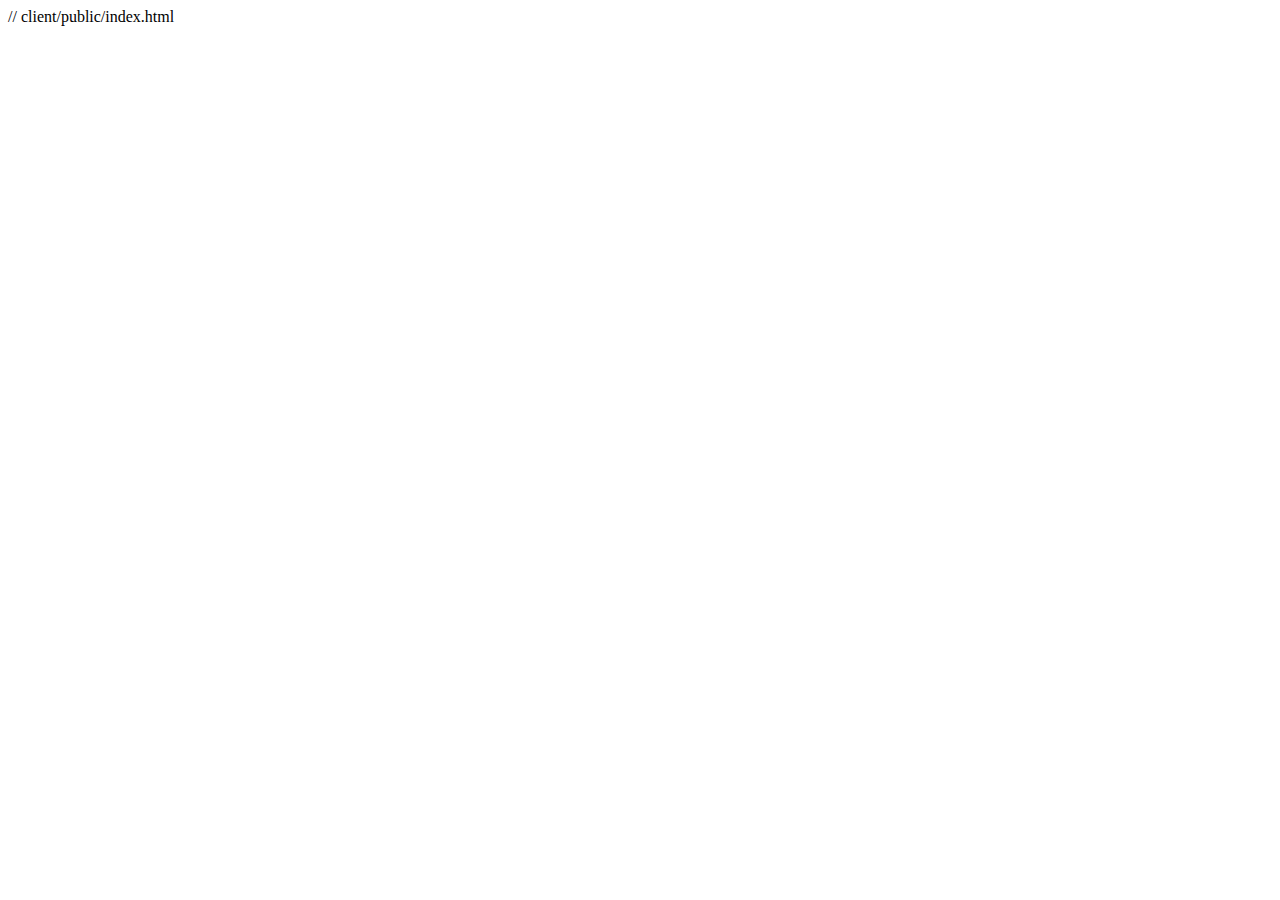
<file: phonebook-app/client/public/index.html>
// client/public/index.html
<!DOCTYPE html>
<html lang="en">
  <head>
    <meta charset="utf-8" />
    <meta name="viewport" content="width=device-width, initial-scale=1" />
    <title>Phone Book App</title>
  </head>
  <body>
    <div id="root"></div>
  </body>
</html>
</file>
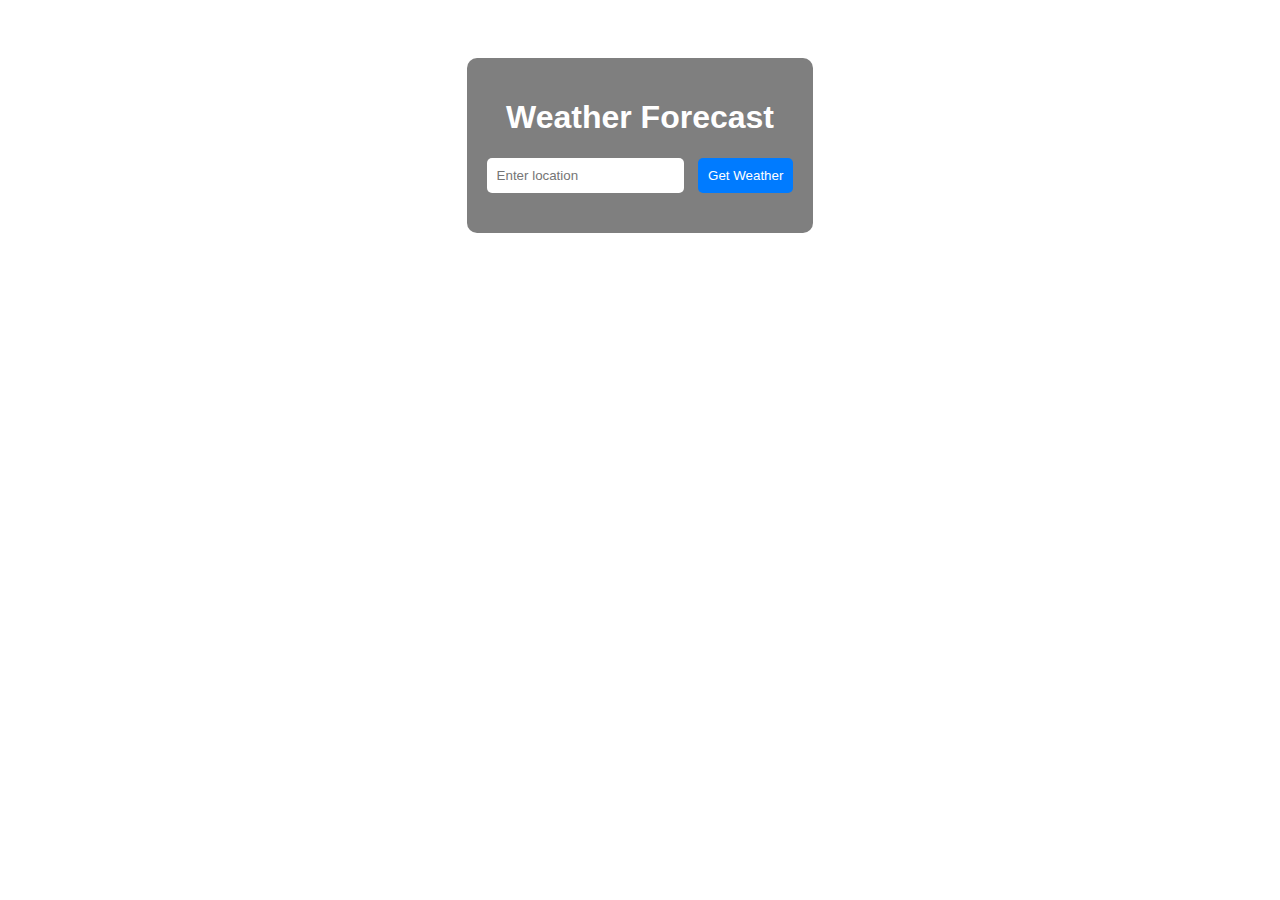
<file: 10.03.html>
<!DOCTYPE html>
<html lang="en">
<head>
    <meta charset="UTF-8">
    <meta name="viewport" content="width=device-width, initial-scale=1.0">
    <title>Weather Forecast</title>
    <style>
        body {
            font-family: Arial, sans-serif;
            background: url('https://source.unsplash.com/1600x900/?weather') no-repeat center center fixed;
            background-size: cover;
            color: #fff;
            text-align: center;
            padding: 50px;
        }
        .container {
            background: rgba(0, 0, 0, 0.5);
            padding: 20px;
            border-radius: 10px;
            display: inline-block;
        }
        input[type="text"] {
            padding: 10px;
            border: none;
            border-radius: 5px;
            margin-right: 10px;
        }
        button {
            padding: 10px;
            border: none;
            border-radius: 5px;
            background-color: #007BFF;
            color: white;
            cursor: pointer;
        }
        button:hover {
            background-color: #0056b3;
        }
        .weather-info {
            margin-top: 20px;
        }
    </style>
</head>
<body>
    <div class="container">
        <h1>Weather Forecast</h1>
        <input type="text" id="location" placeholder="Enter location">
        <button onclick="getWeather()">Get Weather</button>
        <div class="weather-info" id="weather-info"></div>
    </div>

    <script>
        async function getWeather() {
            const location = document.getElementById('location').value;
            const apiKey = 'af9ac601aaced63a5811e7e6f82ff23a';
            const url = `https://api.openweathermap.org/data/2.5/weather?q=${location}&appid=${apiKey}&units=metric`;

            try {
                const response = await fetch(url);
                const data = await response.json();
                if (data.cod === 200) {
                    document.getElementById('weather-info').innerHTML = `
                        <h2>${data.name}, ${data.sys.country}</h2>
                        <p>Temperature: ${data.main.temp}°C</p>
                        <p>Weather: ${data.weather[0].description}</p>
                        <p>Humidity: ${data.main.humidity}%</p>
                        <p>Wind Speed: ${data.wind.speed} m/s</p>
                    `;
                } else {
                    document.getElementById('weather-info').innerHTML = `<p>${data.message}</p>`;
                }
            } catch (error) {
                document.getElementById('weather-info').innerHTML = `<p>Error fetching weather data</p>`;
            }
        }
    </script>
</body>
</html>
</file>
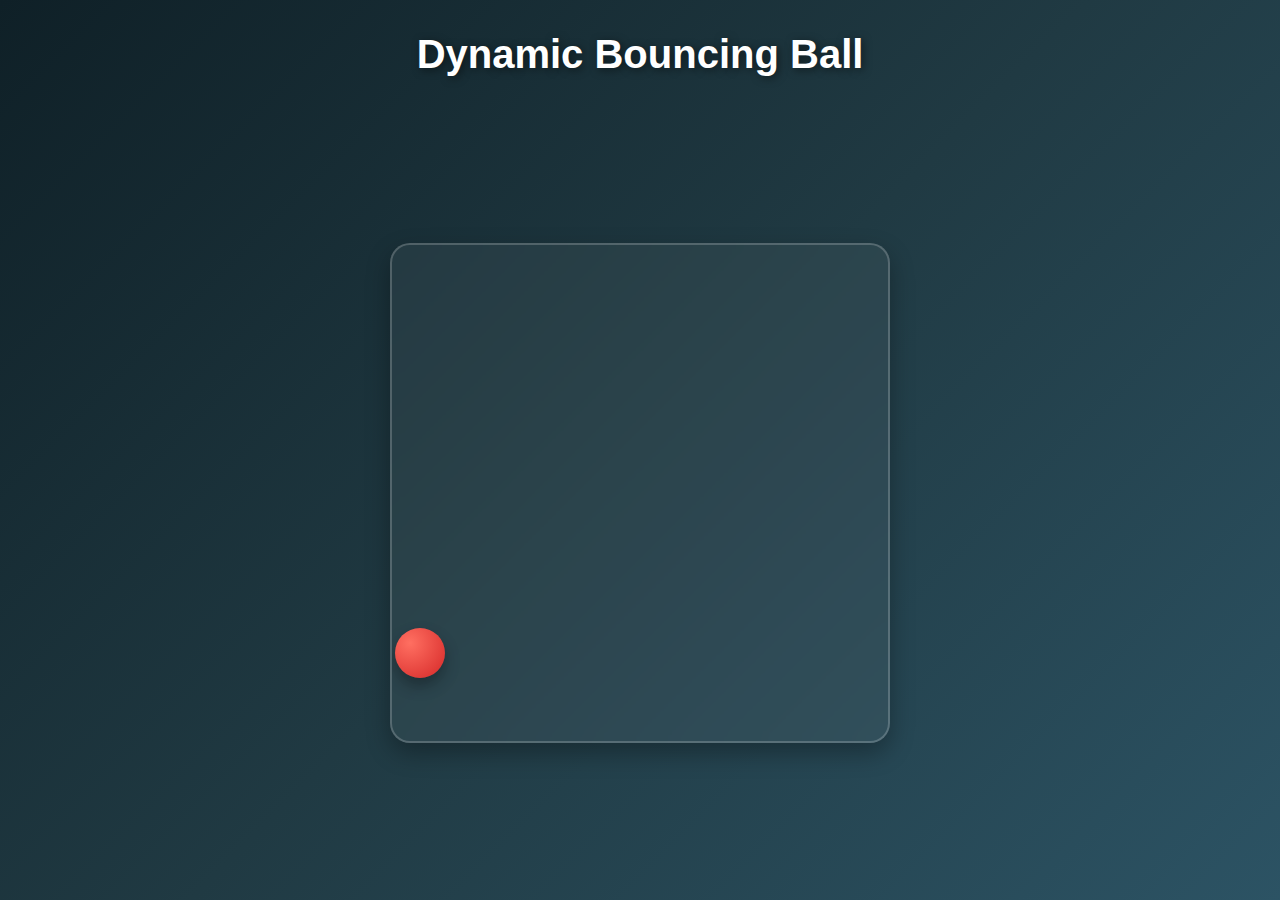
<file: bounceball.html>
<!DOCTYPE html>
<html lang="en">
<head>
  <meta charset="UTF-8" />
  <meta name="viewport" content="width=device-width, initial-scale=1.0"/>
  <title>Bouncing Ball Animation</title>

  <style>
    /* Reset some default styles */
    * {
      box-sizing: border-box;
      margin: 0;
      padding: 0;
    }

    body {
      min-height: 100vh;
      display: flex;
      flex-direction: column;
      justify-content: space-between;
      align-items: center;
      background: linear-gradient(135deg, #0f2027, #203a43, #2c5364);
      font-family: 'Segoe UI', Tahoma, Geneva, Verdana, sans-serif;
      color: #f0f0f0;
    }

    /* Header */
    header {
      padding: 2rem 0 0.5rem;
    }

    header h1 {
      font-size: 2.5rem;
      color: #ffffff;
      text-shadow: 2px 2px 8px rgba(0, 0, 0, 0.5);
    }

    /* Main Container */
    main {
      flex: 1;
      display: flex;
      justify-content: center;
      align-items: center;
      width: 100%;
    }

    .container {
      width: 500px;
      height: 500px;
      background: rgba(255, 255, 255, 0.05);
      backdrop-filter: blur(10px);
      border: 2px solid rgba(255, 255, 255, 0.2);
      border-radius: 20px;
      position: relative;
      box-shadow: 0 10px 25px rgba(0, 0, 0, 0.3);
      overflow: hidden;
    }

    /* The Ball */
    .ball {
      width: 50px;
      height: 50px;
      background: radial-gradient(circle at 30% 30%, #ff6f61, #d62828);
      border-radius: 50%;
      position: absolute;
      box-shadow: 0 8px 15px rgba(0, 0, 0, 0.3);
      transition: background 0.3s;
    }

    /* Footer */
    footer {
      padding: 1rem 0;
    }

    footer p {
      color: rgba(255, 255, 255, 0.6);
      font-size: 0.9rem;
    }

    /* Responsive */
    @media (max-width: 600px) {
      .container {
        width: 90%;
        height: 400px;
      }

      header h1 {
        font-size: 2rem;
      }
    }
  </style>
</head>
<body>

  <header>
    <h1>Dynamic Bouncing Ball</h1>
  </header>

  <main>
    <div class="container">
      <div class="ball"></div>
    </div>
  </main>
  <script>
    const ball = document.querySelector('.ball');
    const container = document.querySelector('.container');

    let posX = Math.random() * (container.offsetWidth - ball.offsetWidth);
    let posY = Math.random() * (container.offsetHeight - ball.offsetHeight);

    // Random velocities between -5 and 5 (excluding zero)
    let velX = (Math.random() * 4) + 1;
    let velY = (Math.random() * 4) + 2;

    // Randomize direction
    velX *= Math.random() < 0.5 ? -1 : 1;
    velY *= Math.random() < 0.5 ? -1 : 1;

    const ballWidth = ball.offsetWidth;
    const ballHeight = ball.offsetHeight;
    const containerWidth = container.offsetWidth;
    const containerHeight = container.offsetHeight;

    function animate() {
      posX += velX;
      posY += velY;

      // Bounce off left/right walls
      if (posX + ballWidth >= containerWidth || posX <= 0) {
        velX *= -1;
        randomizeSpeed();
      }

      // Bounce off top/bottom walls
      if (posY + ballHeight >= containerHeight || posY <= 0) {
        velY *= -1;
        randomizeSpeed();
      }

      // Apply position to ball
      ball.style.left = posX + 'px';
      ball.style.top = posY + 'px';

      requestAnimationFrame(animate);
    }

    function randomizeSpeed() {
      // Optional: Add small randomness after bounce to avoid straight lines
      velX += (Math.random() - 0.5) * 0.5; // tweak the value to control randomness
      velY += (Math.random() - 0.5) * 0.5;
    }

    animate();
  </script>

</body>
</html>
</file>
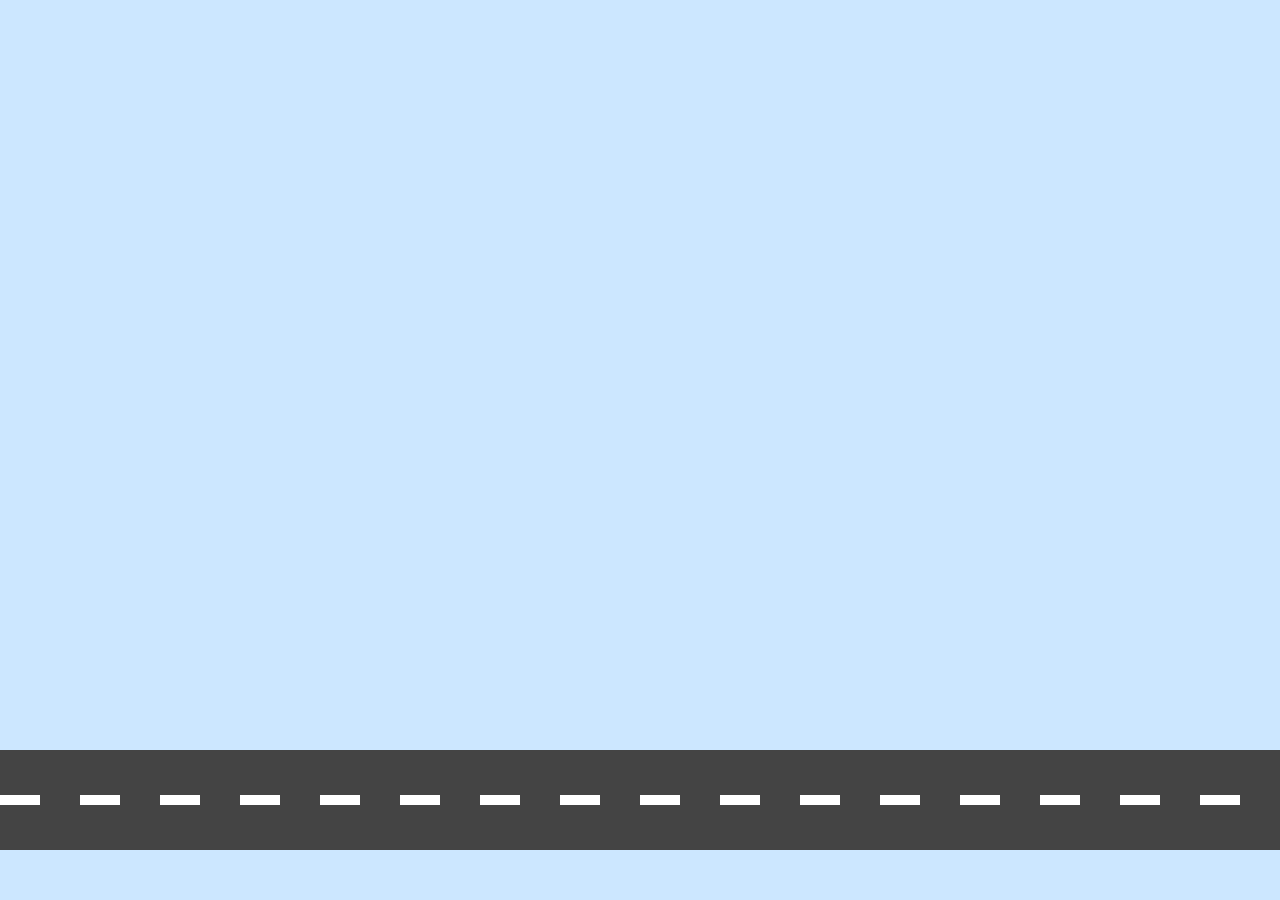
<file: Truck.html>
<!DOCTYPE html>
<html lang="en">
<head>
    <meta charset="UTF-8">
    <meta name="viewport" content="width=device-width, initial-scale=1.0">
    <title>Moving Truck Animation</title>
    <style>
        body {
            background-color: #cce7ff;
            overflow: hidden;
            margin: 0;
            padding: 0;
        }

        .container {
            width: 100vw;
            height: 100vh;
            display: flex;
            justify-content: center;
            align-items: center;
            position: relative;
        }

        .road {
            width: 100%;
            height: 100px;
            background-color: #444;
            position: absolute;
            bottom: 50px;
        }

        .road::before {
            content: "";
            position: absolute;
            width: 100%;
            height: 10px;
            background: repeating-linear-gradient(90deg, #fff, #fff 40px, transparent 40px, transparent 80px);
            top: 45px;
        }

        .truck {
            width: 200px;
            height: 100px;
            position: absolute;
            bottom: 100px;
            left: -200px;
            animation: moveTruck 5s linear infinite;
        }

        @keyframes moveTruck {
            0% { left: -200px; }
            100% { left: 100vw; }
        }

        .truck-body {
            width: 120px;
            height: 60px;
            background-color: red;
            position: relative;
            top: 20px;
            left: 40px;
        }

        .truck-cabin {
            width: 40px;
            height: 40px;
            background-color: blue;
            position: absolute;
            top: 10px;
            left: 10px;
        }

        .window {
            width: 20px;
            height: 20px;
            background-color: lightblue;
            position: absolute;
            top: 5px;
            left: 10px;
        }

        .wheel {
            width: 20px;
            height: 20px;
            background-color: black;
            border-radius: 50%;
            position: absolute;
            bottom: -10px;
            animation: rotateWheel 0.5s linear infinite;
        }

        .wheel1 { left: 50px; }
        .wheel2 { left: 150px; }

        @keyframes rotateWheel {
            from { transform: rotate(0deg); }
            to { transform: rotate(360deg); }
        }
    </style>
</head>
<body>
    <div class="container">
        <div class="road"></div>
        <div class="truck">
            <div class="truck-body">
                <div class="truck-cabin">
                    <div class="window"></div>
                </div>
            </div>
            <div class="wheel wheel1"></div>
            <div class="wheel wheel2"></div>
        </div>
    </div>
</body>
</html>
</file>
